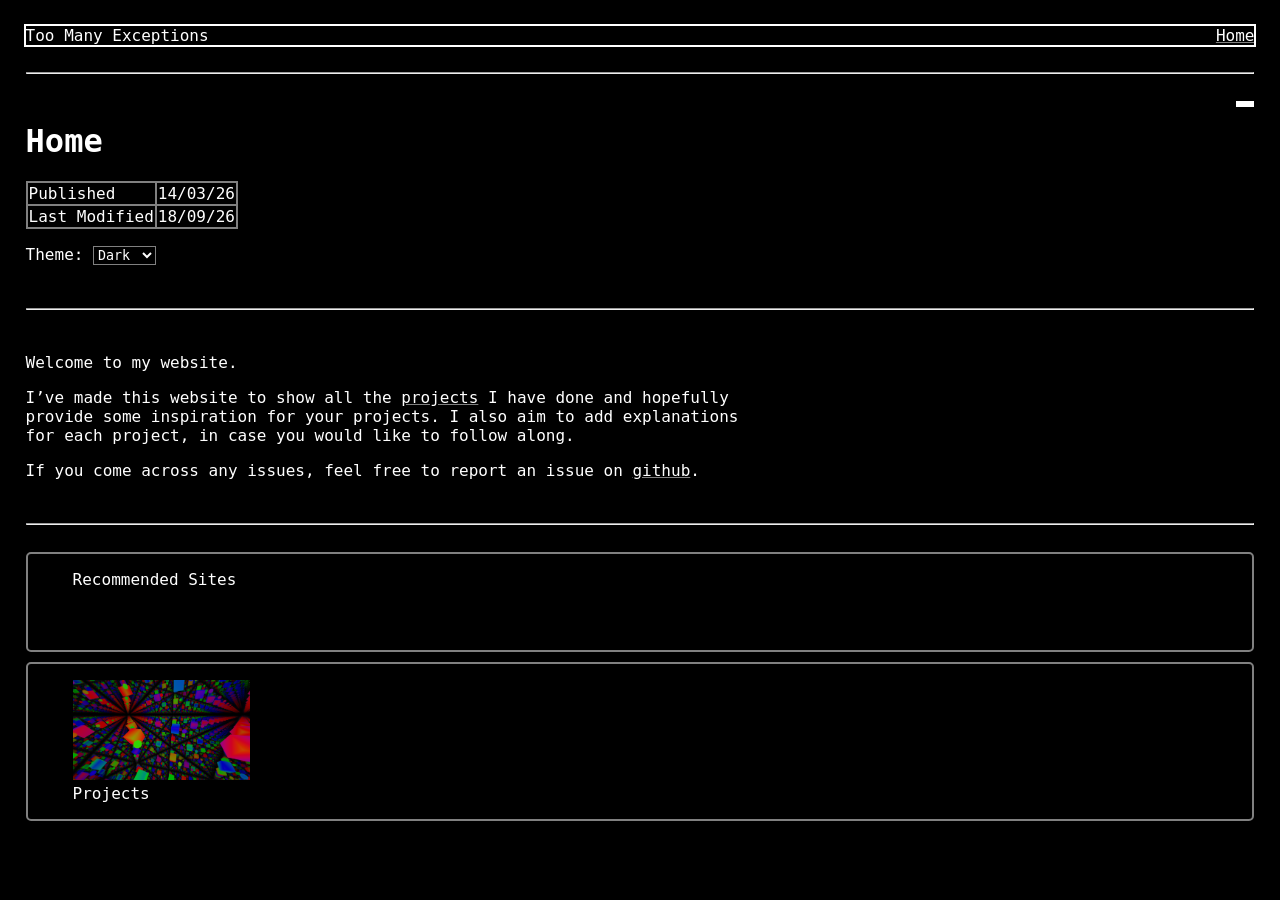
<file: index.html>
<!DOCTYPE html>
<html>
	<head>
	<meta name="generator" content="Hugo 0.123.7">
		<link rel="stylesheet" href="/internal/css/style.css"/>
		<link rel="stylesheet" href="/internal/css/dark.css" id="theme"/>

		

		<link rel="icon" type="image/x-icon" href="/internal/favicon/16x16.ico"/>

		<title>Home • Too Many Exceptions</title>
	</head>
	<body>
		<nav class="navigation">
			Too Many Exceptions
			<a href="/">Home</a>
		</nav>

		<br>
		<hr>
		<br>

		<nav id="TableOfContents"></nav>

		<h1>Home</h1>

		<table>
			
			
				<tr>
					<td>Published</td>
					<td>14/03/26</td>
				</tr>
			
			
				<tr>
					<td>Last Modified</td>
					<td>18/09/26</td>
				</tr>
			
		</table>

		

		<p>Theme: <select id="themeSelector">
			<option value="light">Light</option>
			<option value="dark">Dark</option>
		</select></p>
		<script src="/internal/js/themeSwitcher.js"></script>

		<br>
		<hr>
		<br>

		
	<article>
		<p>Welcome to my website.</p>
<p>I&rsquo;ve made this website to show all the <a href="/projects">projects</a> I have done and hopefully provide some inspiration for your projects. I also aim to add explanations for each project, in case you would like to follow along.</p>
<p>If you come across any issues, feel free to report an issue on <a href="https://github.com/TooManyExceptions/TooManyExceptions.github.io/issues">github</a>.</p>

	</article>

	<br>
	<hr>
	<br>

	<div class="grid-container">
		
			<a href="/recommended-sites/" class="levitate">
				<figure>
					
					<figcaption>Recommended Sites</figcaption>
				</figure>
			</a>
		
			<a href="/projects/" class="levitate">
				<figure>
					
						<img src="/projects/icon.png">
					
					<figcaption>Projects</figcaption>
				</figure>
			</a>
		
	</div>

	</body>
</html>
</file>
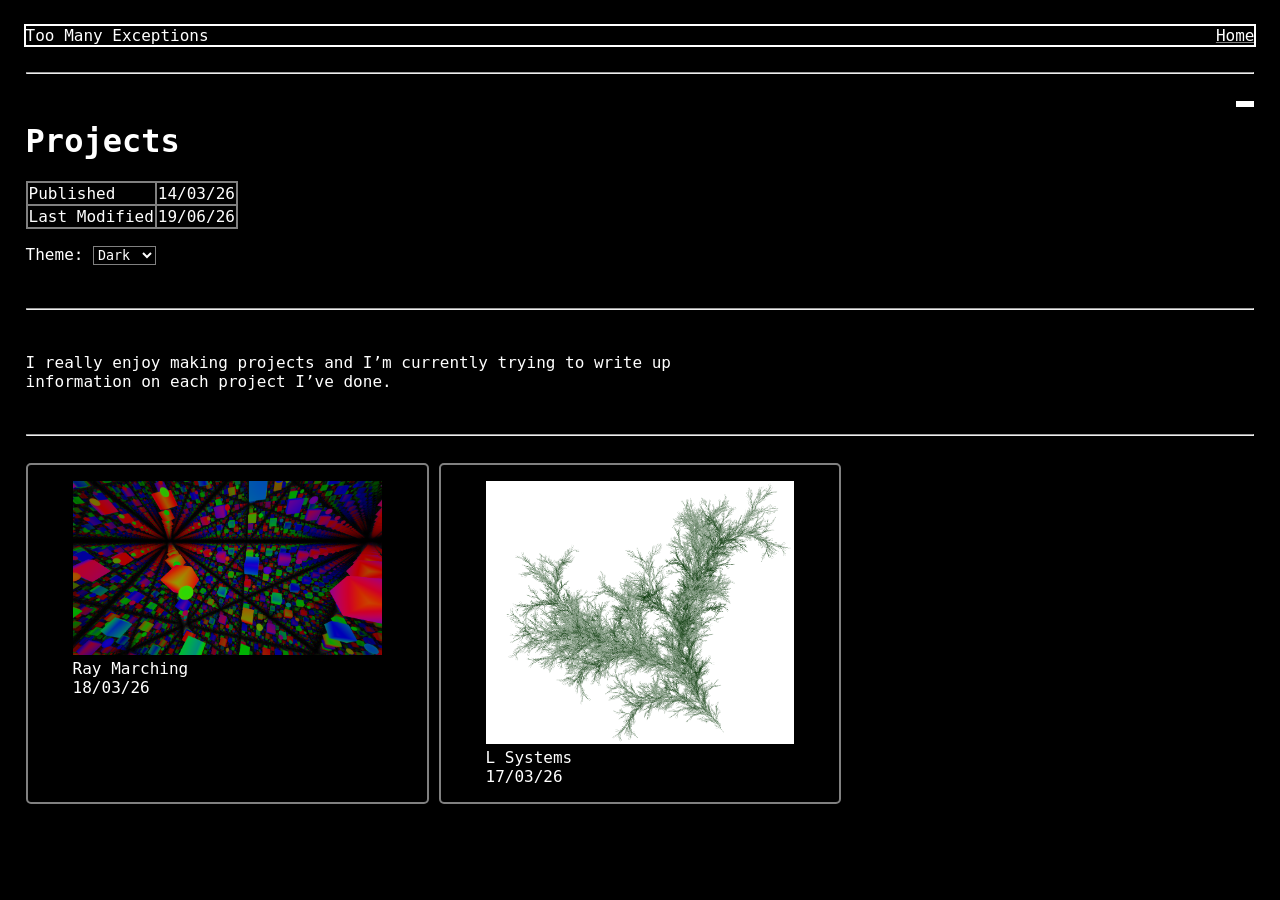
<file: projects/index.html>
<!DOCTYPE html>
<html>
	<head>
		<link rel="stylesheet" href="/internal/css/style.css"/>
		<link rel="stylesheet" href="/internal/css/dark.css" id="theme"/>

		

		<link rel="icon" type="image/x-icon" href="/internal/favicon/16x16.ico"/>

		<title>Projects • Too Many Exceptions</title>
	</head>
	<body>
		<nav class="navigation">
			Too Many Exceptions
			<a href="/">Home</a>
		</nav>

		<br>
		<hr>
		<br>

		<nav id="TableOfContents"></nav>

		<h1>Projects</h1>

		<table>
			
			
				<tr>
					<td>Published</td>
					<td>14/03/26</td>
				</tr>
			
			
				<tr>
					<td>Last Modified</td>
					<td>19/06/26</td>
				</tr>
			
		</table>

		

		<p>Theme: <select id="themeSelector">
			<option value="light">Light</option>
			<option value="dark">Dark</option>
		</select></p>
		<script src="/internal/js/themeSwitcher.js"></script>

		<br>
		<hr>
		<br>

		
	<article>
		<p>I really enjoy making projects and I&rsquo;m currently trying to write up information on each project I&rsquo;ve done.</p>

	</article>

	<br>
	<hr>
	<br>

	<div class="portfolio-grid-container">
		
			<a href="/projects/ray-marching/" class="levitate">
				<figure>
					
						<img src="/projects/ray-marching/icon.png">
					
					<figcaption>Ray Marching<br>18/03/26</figcaption>
				</figure>
			</a>
		
			<a href="/projects/l-systems/" class="levitate">
				<figure>
					
						<img src="/projects/l-systems/icon.png">
					
					<figcaption>L Systems<br>17/03/26</figcaption>
				</figure>
			</a>
		
	</div>

	</body>
</html>
</file>
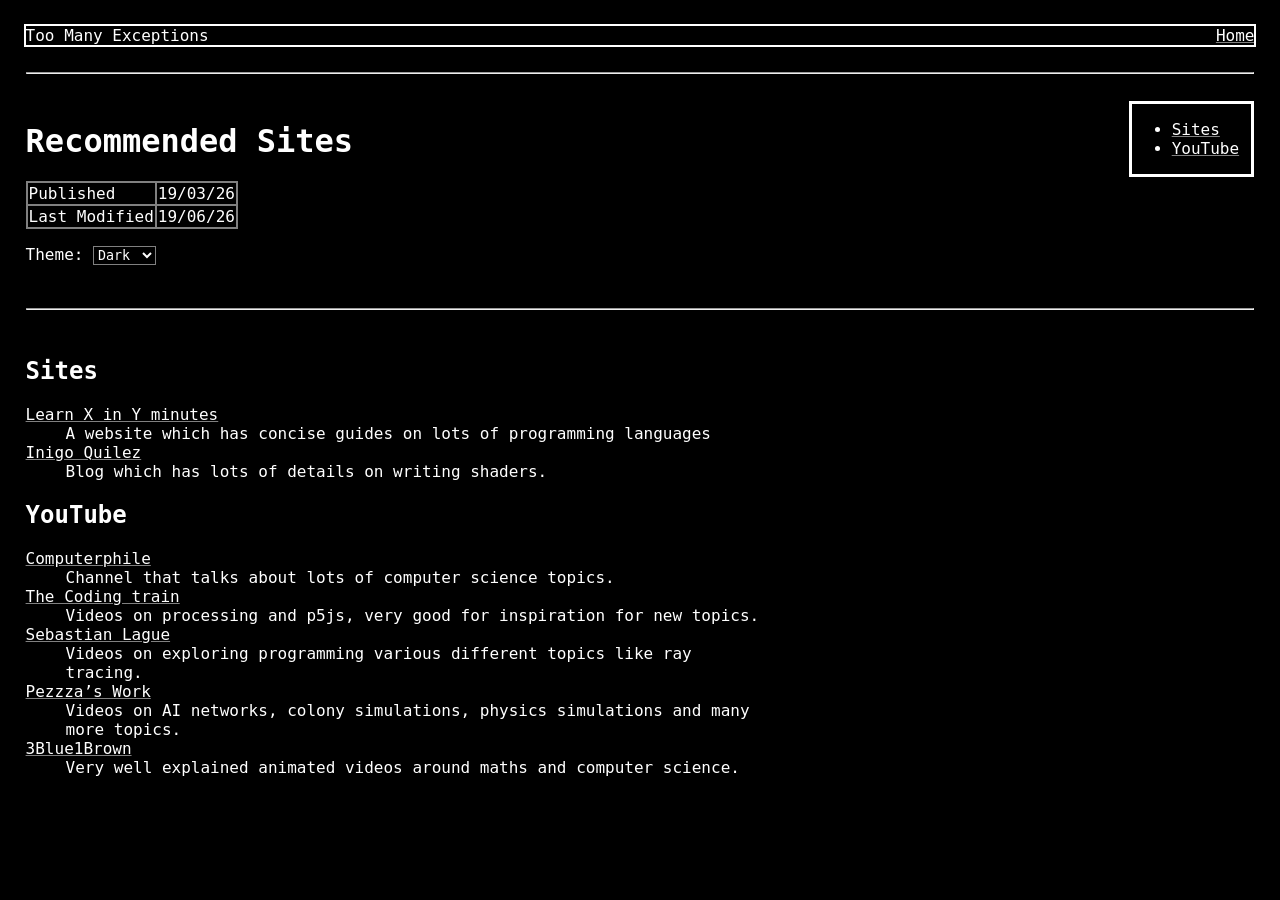
<file: recommended-sites/index.html>
<!DOCTYPE html>
<html>
	<head>
		<link rel="stylesheet" href="/internal/css/style.css"/>
		<link rel="stylesheet" href="/internal/css/dark.css" id="theme"/>

		

		<link rel="icon" type="image/x-icon" href="/internal/favicon/16x16.ico"/>

		<title>Recommended Sites • Too Many Exceptions</title>
	</head>
	<body>
		<nav class="navigation">
			Too Many Exceptions
			<a href="/">Home</a>
		</nav>

		<br>
		<hr>
		<br>

		<nav id="TableOfContents">
  <ul>
    <li><a href="#sites">Sites</a></li>
    <li><a href="#youtube">YouTube</a></li>
  </ul>
</nav>

		<h1>Recommended Sites</h1>

		<table>
			
			
				<tr>
					<td>Published</td>
					<td>19/03/26</td>
				</tr>
			
			
				<tr>
					<td>Last Modified</td>
					<td>19/06/26</td>
				</tr>
			
		</table>

		

		<p>Theme: <select id="themeSelector">
			<option value="light">Light</option>
			<option value="dark">Dark</option>
		</select></p>
		<script src="/internal/js/themeSwitcher.js"></script>

		<br>
		<hr>
		<br>

		
	<article>
		<h2 id="sites">Sites</h2>
<dl>
<dt><a href="https://learnxinyminutes.com/">Learn X in Y minutes</a></dt>
<dd>A website which has concise guides on lots of programming languages</dd>
<dt><a href="https://iquilezles.org/">Inigo Quilez</a></dt>
<dd>Blog which has lots of details on writing shaders.</dd>
</dl>
<h2 id="youtube">YouTube</h2>
<dl>
<dt><a href="https://www.youtube.com/@Computerphile">Computerphile</a></dt>
<dd>Channel that talks about lots of computer science topics.</dd>
<dt><a href="https://www.youtube.com/@TheCodingTrain">The Coding train</a></dt>
<dd>Videos on processing and p5js, very good for inspiration for new topics.</dd>
<dt><a href="https://www.youtube.com/c/SebastianLague">Sebastian Lague</a></dt>
<dd>Videos on exploring programming various different topics like ray tracing.</dd>
<dt><a href="https://www.youtube.com/@PezzzasWork">Pezzza&rsquo;s Work</a></dt>
<dd>Videos on AI networks, colony simulations, physics simulations and many more topics.</dd>
<dt><a href="https://www.youtube.com/@3blue1brown">3Blue1Brown</a></dt>
<dd>Very well explained animated videos around maths and computer science.</dd>
</dl>

	</article>

	</body>
</html>
</file>
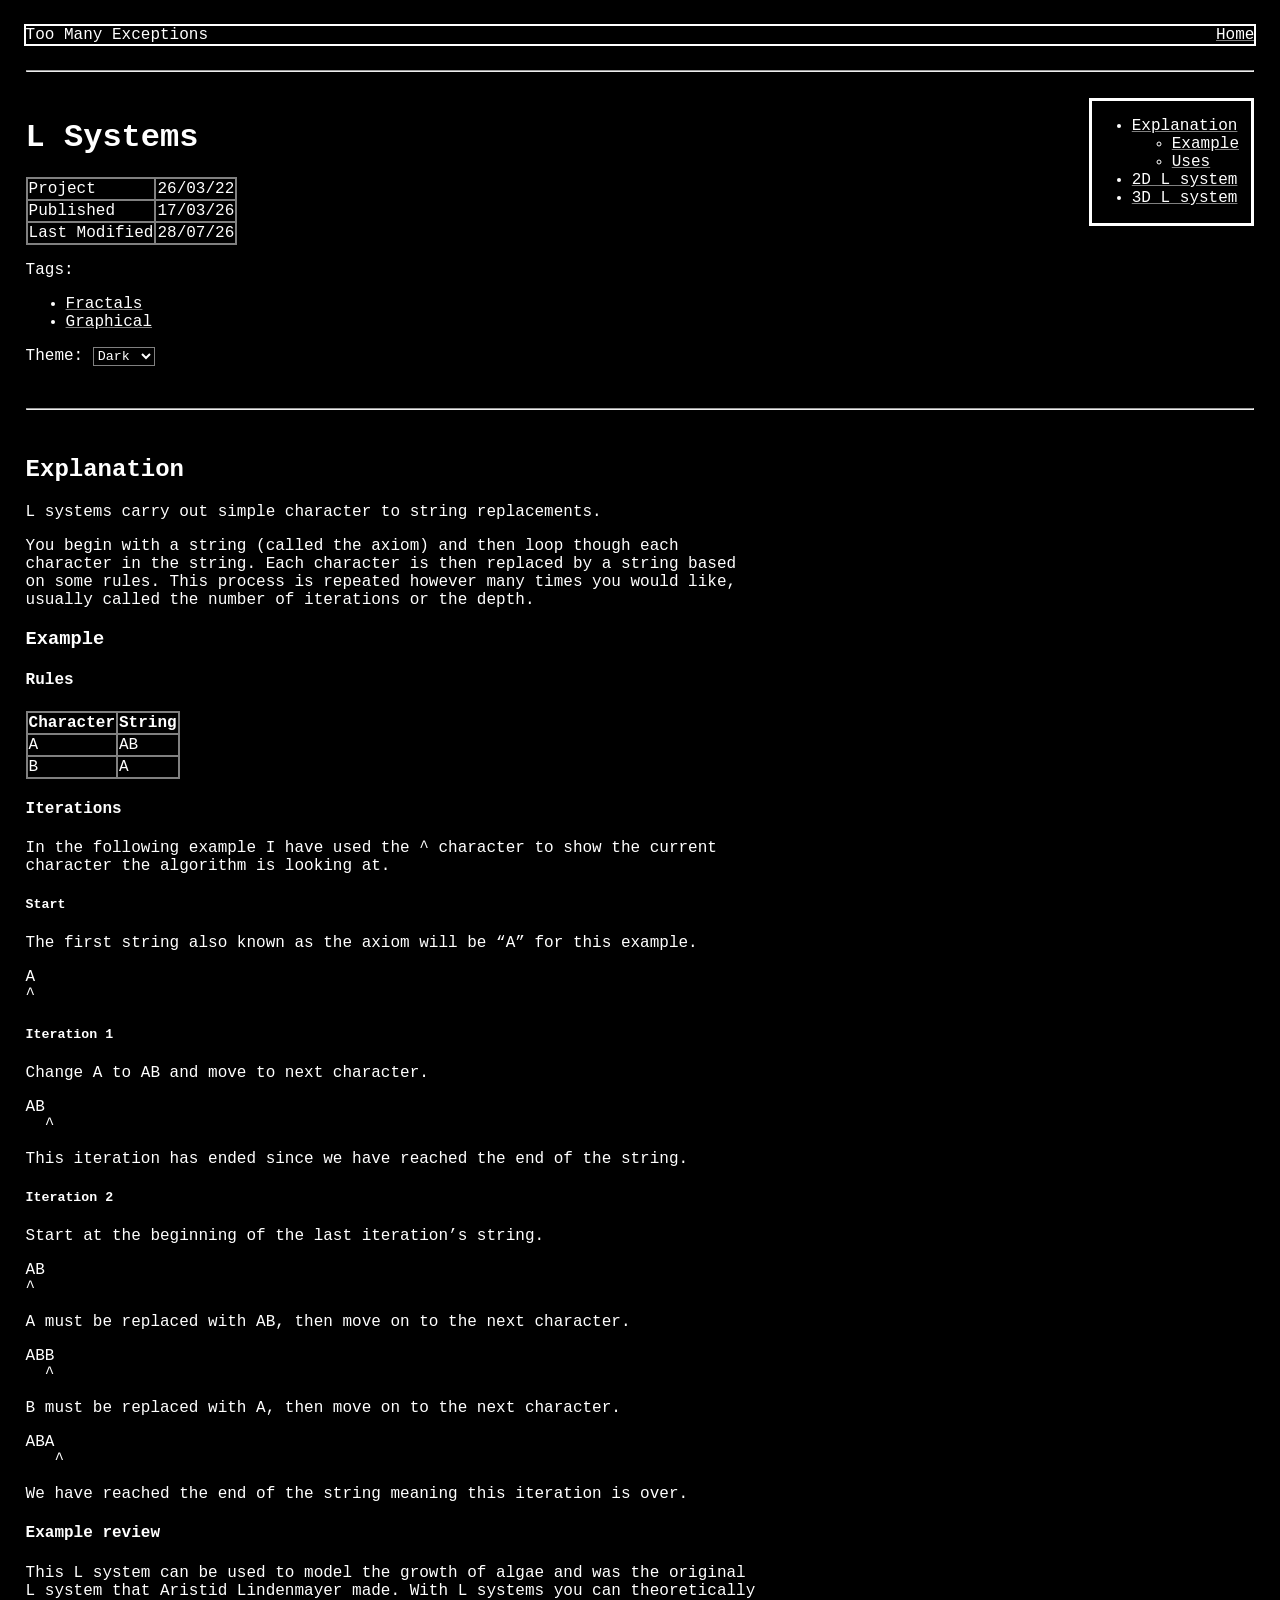
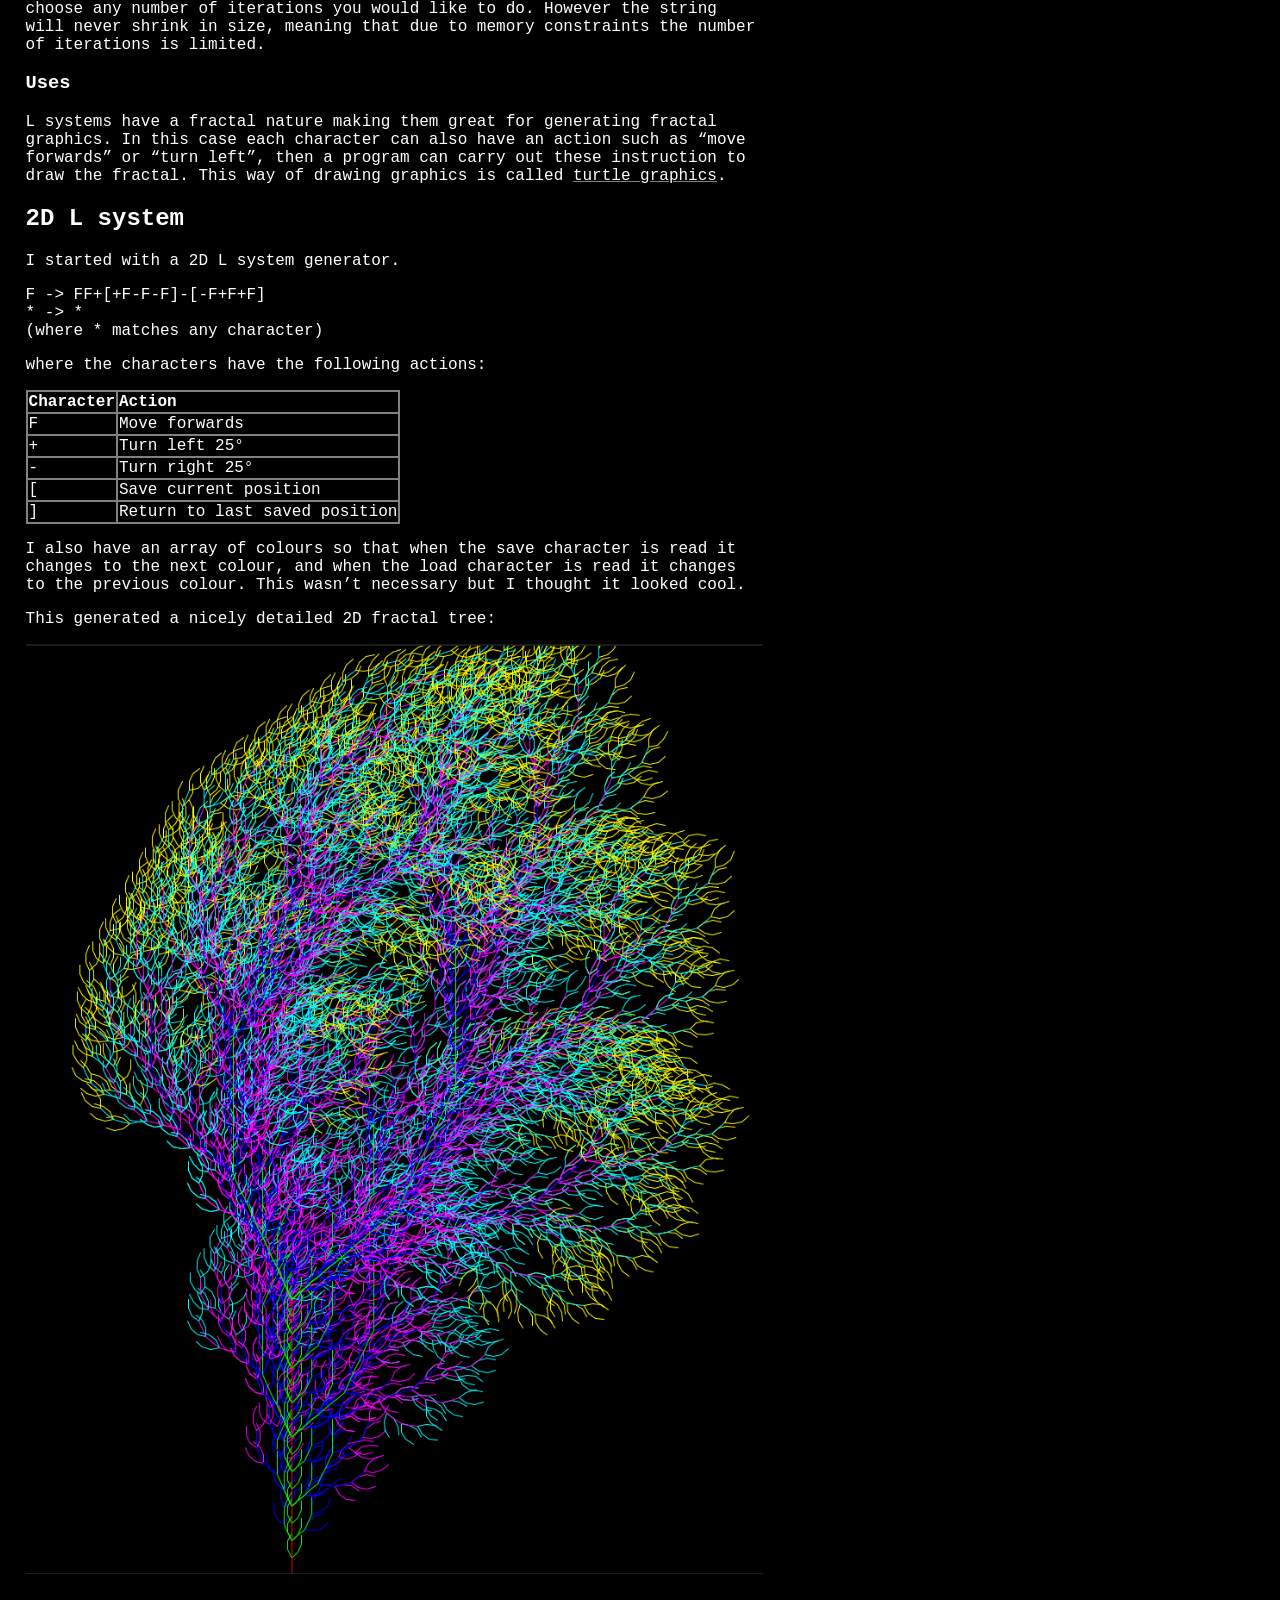
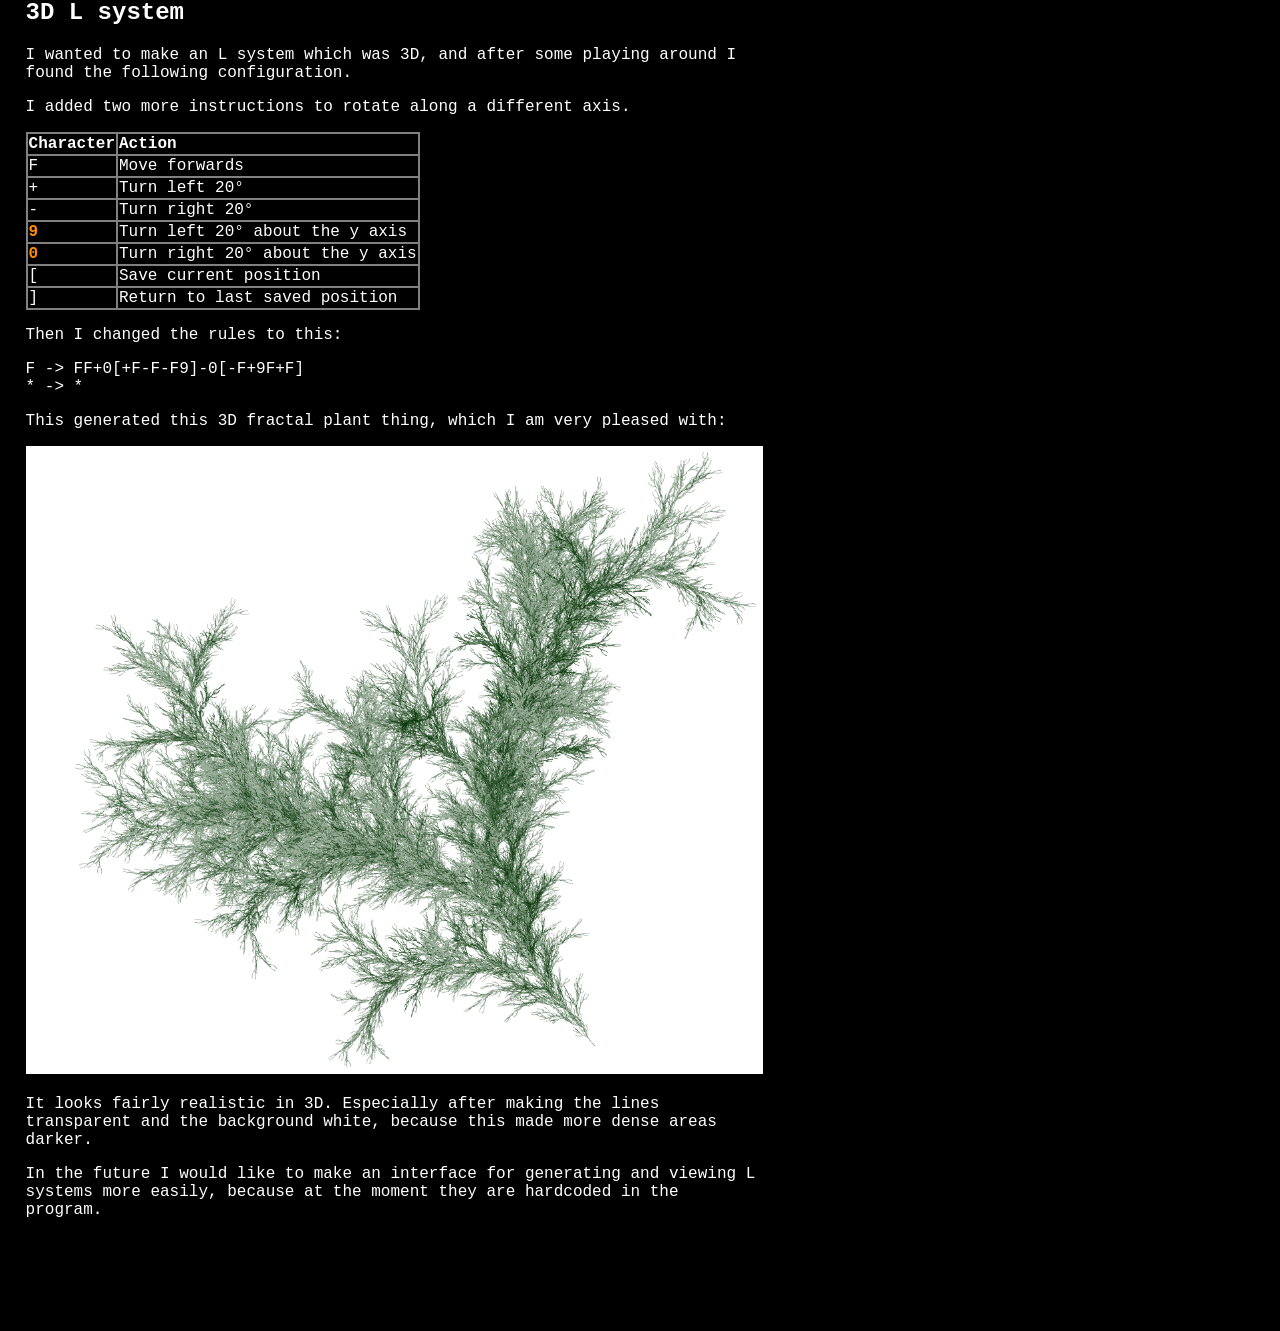
<file: projects/l-systems/index.html>
<!DOCTYPE html>
<html>
	<head>
		<link rel="stylesheet" href="/internal/css/style.css"/>
		<link rel="stylesheet" href="/internal/css/dark.css" id="theme"/>

		

		<link rel="icon" type="image/x-icon" href="/internal/favicon/16x16.ico"/>

		<title>L Systems • Too Many Exceptions</title>
	</head>
	<body>
		<nav class="navigation">
			Too Many Exceptions
			<a href="/">Home</a>
		</nav>

		<br>
		<hr>
		<br>

		<nav id="TableOfContents">
  <ul>
    <li><a href="#explanation">Explanation</a>
      <ul>
        <li><a href="#example">Example</a></li>
        <li><a href="#uses">Uses</a></li>
      </ul>
    </li>
    <li><a href="#2d-l-system">2D L system</a></li>
    <li><a href="#3d-l-system">3D L system</a></li>
  </ul>
</nav>

		<h1>L Systems</h1>

		<table>
			
				<tr>
					<td>Project</td>
					<td>26/03/22</td>
				</tr>
			
			
				<tr>
					<td>Published</td>
					<td>17/03/26</td>
				</tr>
			
			
				<tr>
					<td>Last Modified</td>
					<td>28/07/26</td>
				</tr>
			
		</table>

		
			<p>Tags:</p>
			<ul>
			
				<li><a href="/tags/fractals/">Fractals</a></li>
			
				<li><a href="/tags/graphical/">Graphical</a></li>
			
			</ul>
		

		<p>Theme: <select id="themeSelector">
			<option value="light">Light</option>
			<option value="dark">Dark</option>
		</select></p>
		<script src="/internal/js/themeSwitcher.js"></script>

		<br>
		<hr>
		<br>

		
	<article>
		<h2 id="explanation">Explanation</h2>
<p>L systems carry out simple character to string replacements.</p>
<p>You begin with a string (called the axiom) and then loop though each character in the string. Each character is then replaced by a string based on some rules. This process is repeated however many times you would like, usually called the number of iterations or the depth.</p>
<h3 id="example">Example</h3>
<h4 id="rules">Rules</h4>
<table>
<thead>
<tr>
<th>Character</th>
<th>String</th>
</tr>
</thead>
<tbody>
<tr>
<td>A</td>
<td>AB</td>
</tr>
<tr>
<td>B</td>
<td>A</td>
</tr>
</tbody>
</table>
<h4 id="iterations">Iterations</h4>
<p>In the following example I have used the ^ character to show the current character the algorithm is looking at.</p>
<h5 id="start">Start</h5>
<p>The first string also known as the axiom will be &ldquo;A&rdquo; for this example.</p>
<pre tabindex="0"><code>A
^
</code></pre><h5 id="iteration-1">Iteration 1</h5>
<p>Change A to AB and move to next character.</p>
<pre tabindex="0"><code>AB
  ^
</code></pre><p>This iteration has ended since we have reached the end of the string.</p>
<h5 id="iteration-2">Iteration 2</h5>
<p>Start at the beginning of the last iteration&rsquo;s string.</p>
<pre tabindex="0"><code>AB
^
</code></pre><p>A must be replaced with AB, then move on to the next character.</p>
<pre tabindex="0"><code>ABB
  ^
</code></pre><p>B must be replaced with A, then move on to the next character.</p>
<pre tabindex="0"><code>ABA
   ^
</code></pre><p>We have reached the end of the string meaning this iteration is over.</p>
<h4 id="example-review">Example review</h4>
<p>This L system can be used to model the growth of algae and was the original L system that Aristid Lindenmayer made. With L systems you can theoretically choose any number of iterations you would like to do. However the string will never shrink in size, meaning that due to memory constraints the number of iterations is limited.</p>
<h3 id="uses">Uses</h3>
<p>L systems have a fractal nature making them great for generating fractal graphics. In this case each character can also have an action such as &ldquo;move forwards&rdquo; or &ldquo;turn left&rdquo;, then a program can carry out these instruction to draw the fractal. This way of drawing graphics is called <a href="https://en.wikipedia.org/wiki/Turtle_graphics">turtle graphics</a>.</p>
<h2 id="2d-l-system">2D L system</h2>
<p>I started with a 2D L system generator.</p>
<p>F -&gt; FF+[+F-F-F]-[-F+F+F] <br>
* -&gt; * <br>
(where * matches any character)</p>
<p>where the characters have the following actions:</p>
<table>
<thead>
<tr>
<th>Character</th>
<th>Action</th>
</tr>
</thead>
<tbody>
<tr>
<td>F</td>
<td>Move forwards</td>
</tr>
<tr>
<td>+</td>
<td>Turn left 25°</td>
</tr>
<tr>
<td>-</td>
<td>Turn right 25°</td>
</tr>
<tr>
<td>[</td>
<td>Save current position</td>
</tr>
<tr>
<td>]</td>
<td>Return to last saved position</td>
</tr>
</tbody>
</table>
<p>I also have an array of colours so that when the save character is read it changes to the next colour, and when the load character is read it changes to the previous colour. This wasn&rsquo;t necessary but I thought it looked cool.</p>
<p>This generated a nicely detailed 2D fractal tree:</p>
<p><img src="2d-l-system.png" alt="2D L system"></p>
<h2 id="3d-l-system">3D L system</h2>
<p>I wanted to make an L system which was 3D, and after some playing around I found the following configuration.</p>
<p>I added two more instructions to rotate along a different axis.</p>
<table>
<thead>
<tr>
<th>Character</th>
<th>Action</th>
</tr>
</thead>
<tbody>
<tr>
<td>F</td>
<td>Move forwards</td>
</tr>
<tr>
<td>+</td>
<td>Turn left 20°</td>
</tr>
<tr>
<td>-</td>
<td>Turn right 20°</td>
</tr>
<tr>
<td><strong>9</strong></td>
<td>Turn left 20° about the y axis</td>
</tr>
<tr>
<td><strong>0</strong></td>
<td>Turn right 20° about the y axis</td>
</tr>
<tr>
<td>[</td>
<td>Save current position</td>
</tr>
<tr>
<td>]</td>
<td>Return to last saved position</td>
</tr>
</tbody>
</table>
<p>Then I changed the rules to this:</p>
<p>F -&gt; FF+0[+F-F-F9]-0[-F+9F+F] <br>
* -&gt; *</p>
<p>This generated this 3D fractal plant thing, which I am very pleased with:</p>
<p><img src="icon.png" alt="3D L system"></p>
<p>It looks fairly realistic in 3D. Especially after making the lines transparent and the background white, because this made more dense areas darker.</p>
<p>In the future I would like to make an interface for generating and viewing L systems more easily, because at the moment they are hardcoded in the program.</p>

	</article>

	</body>
</html>
</file>
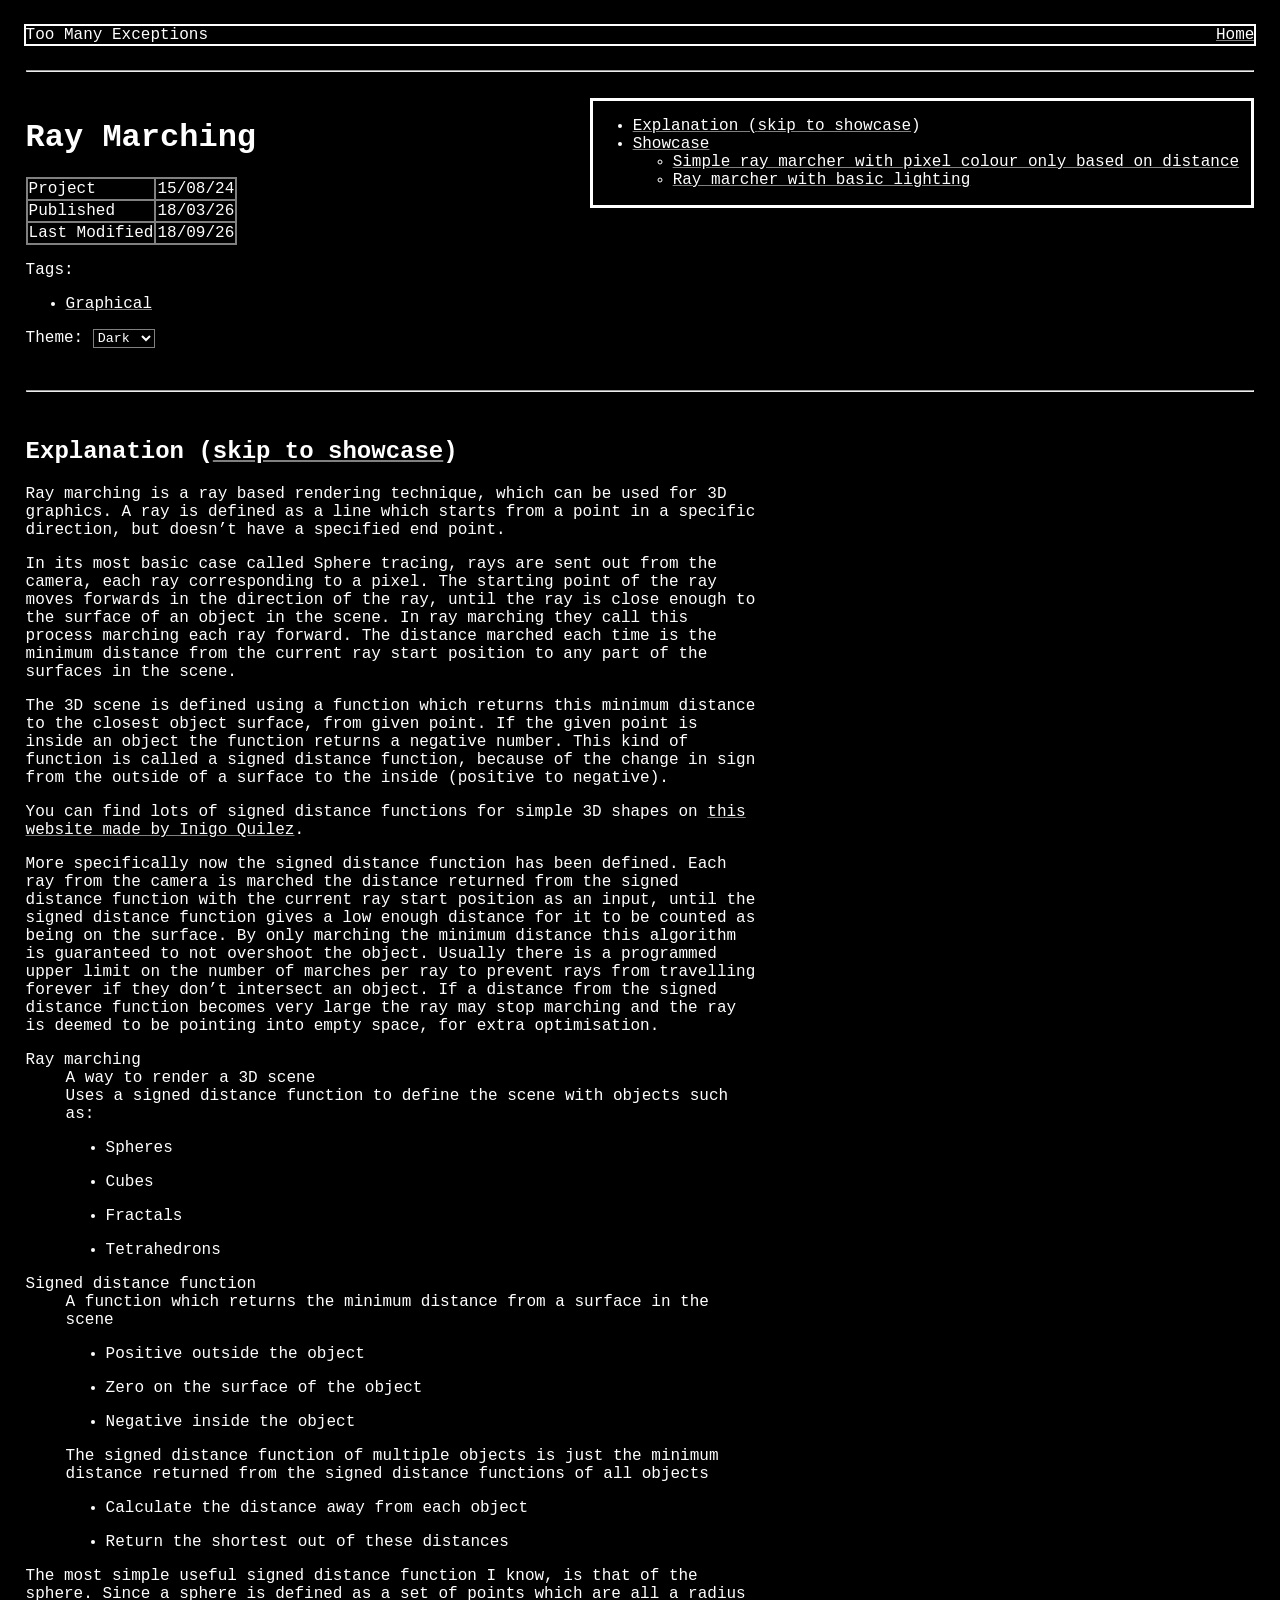
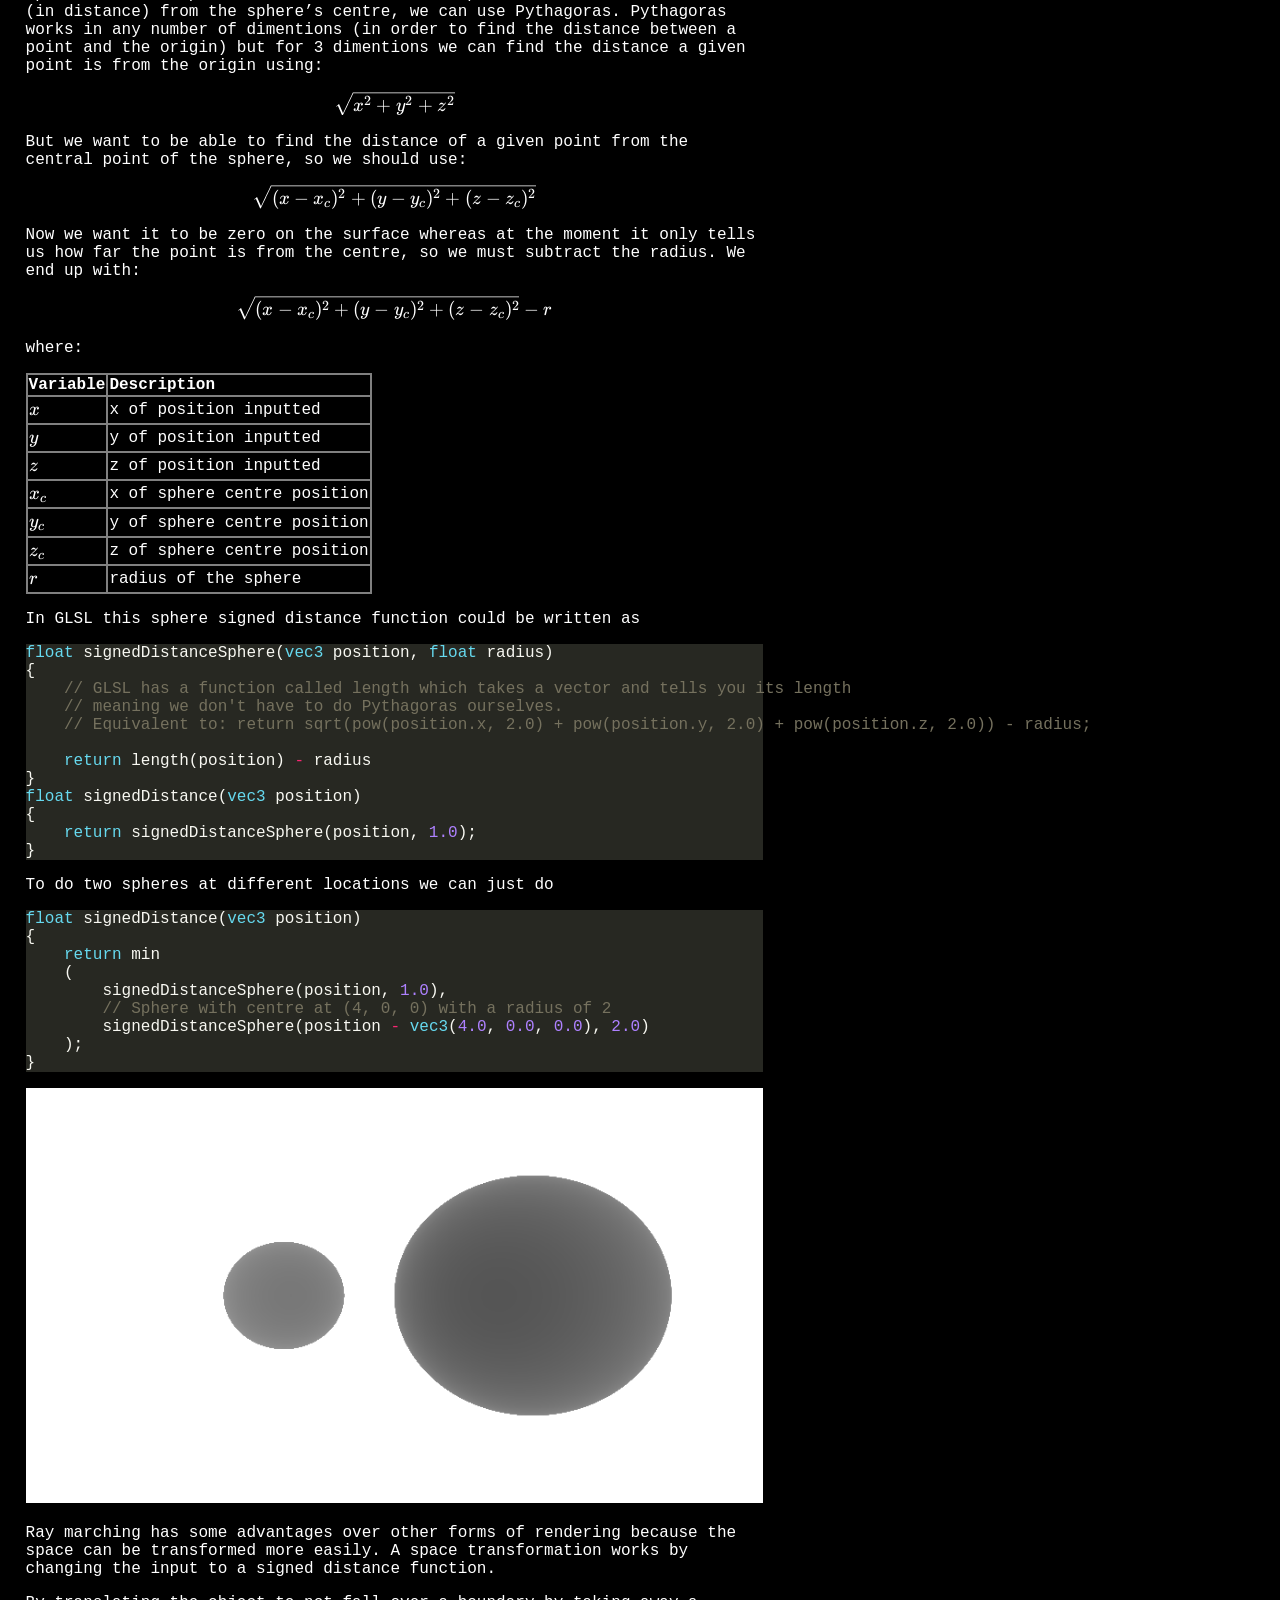
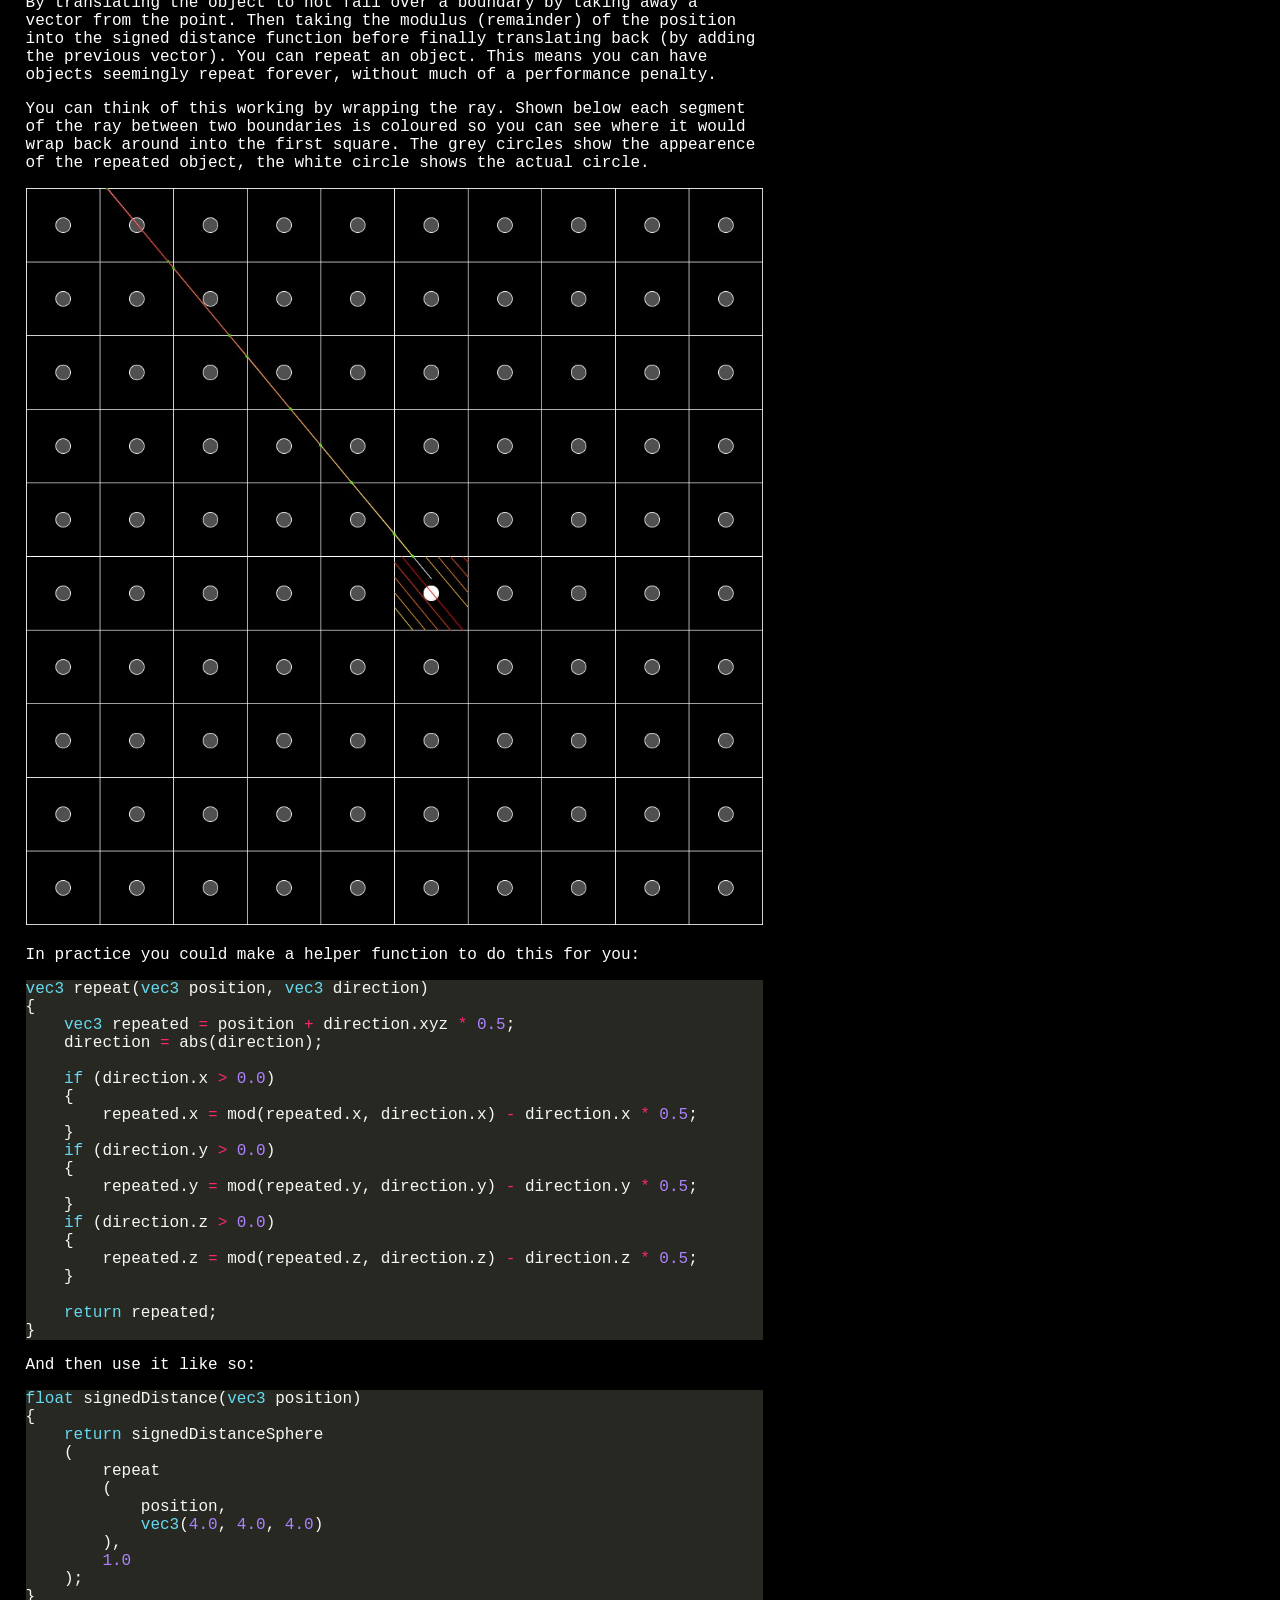
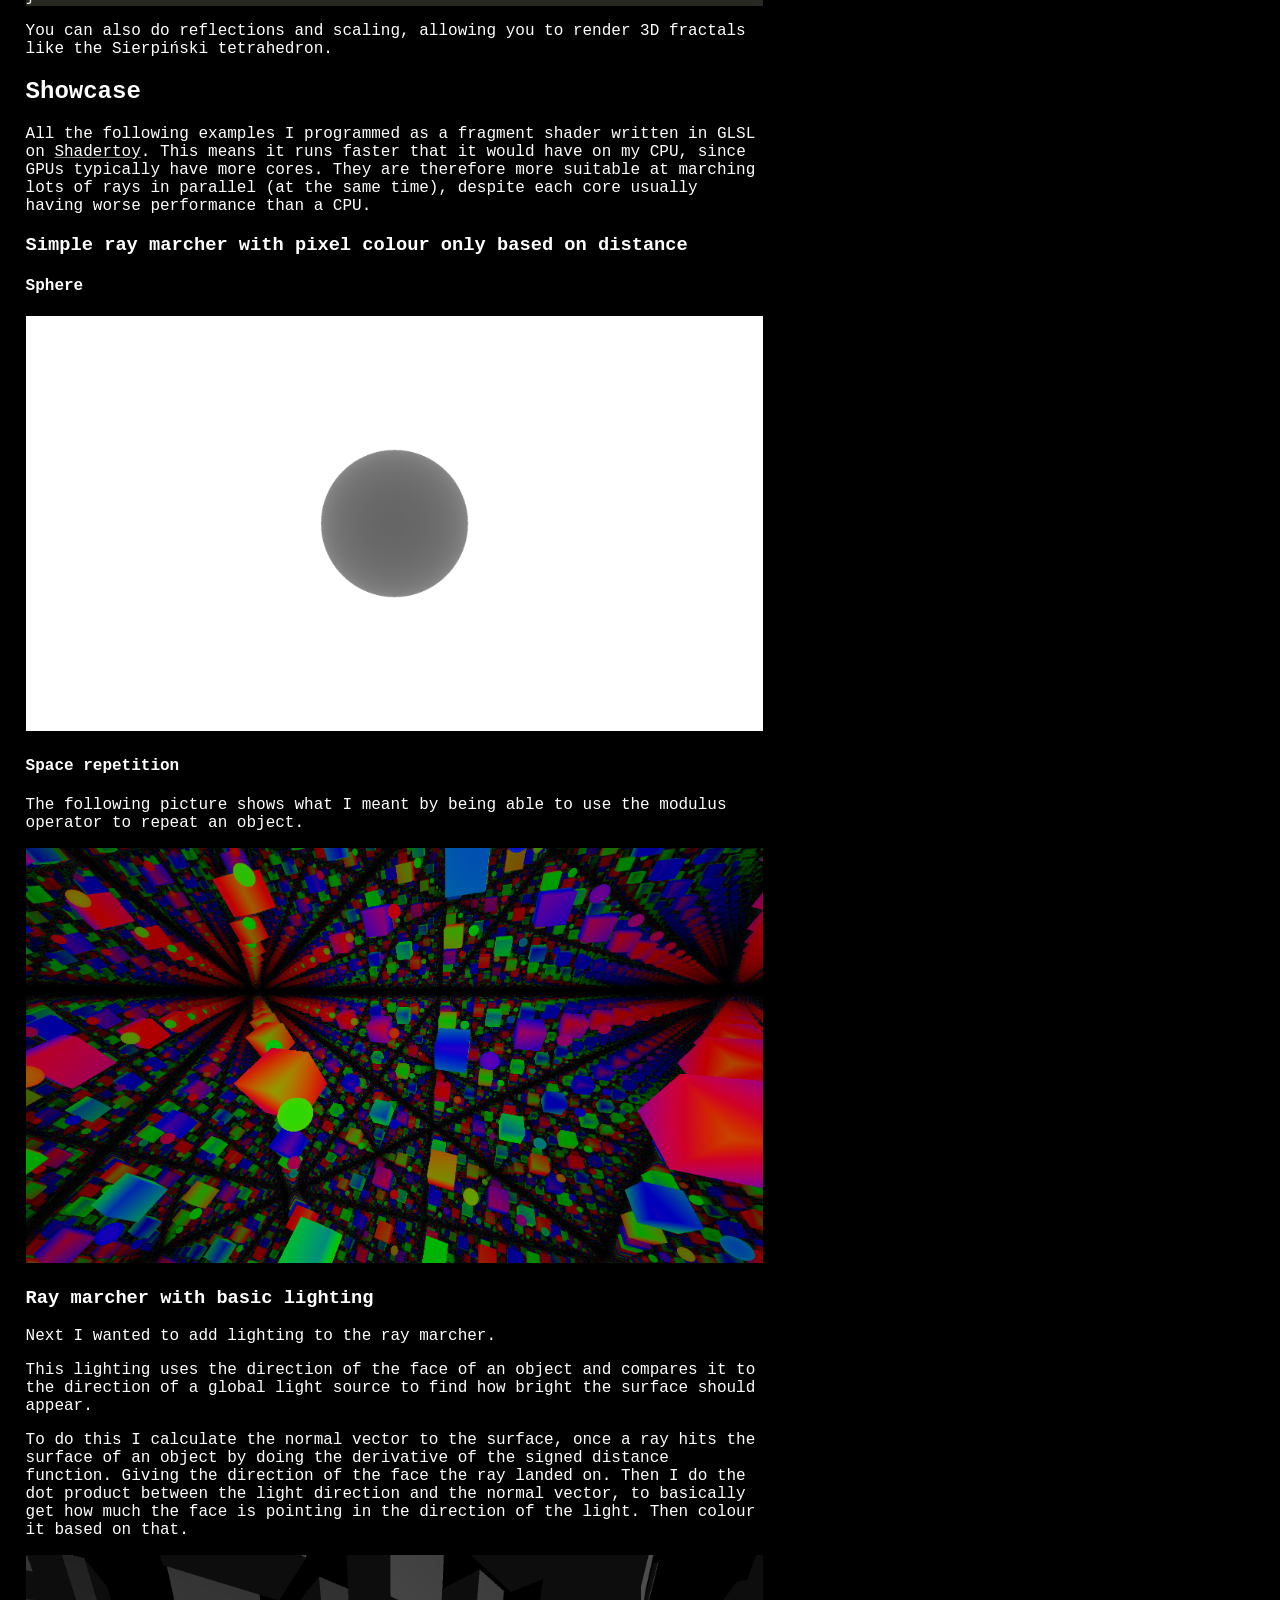
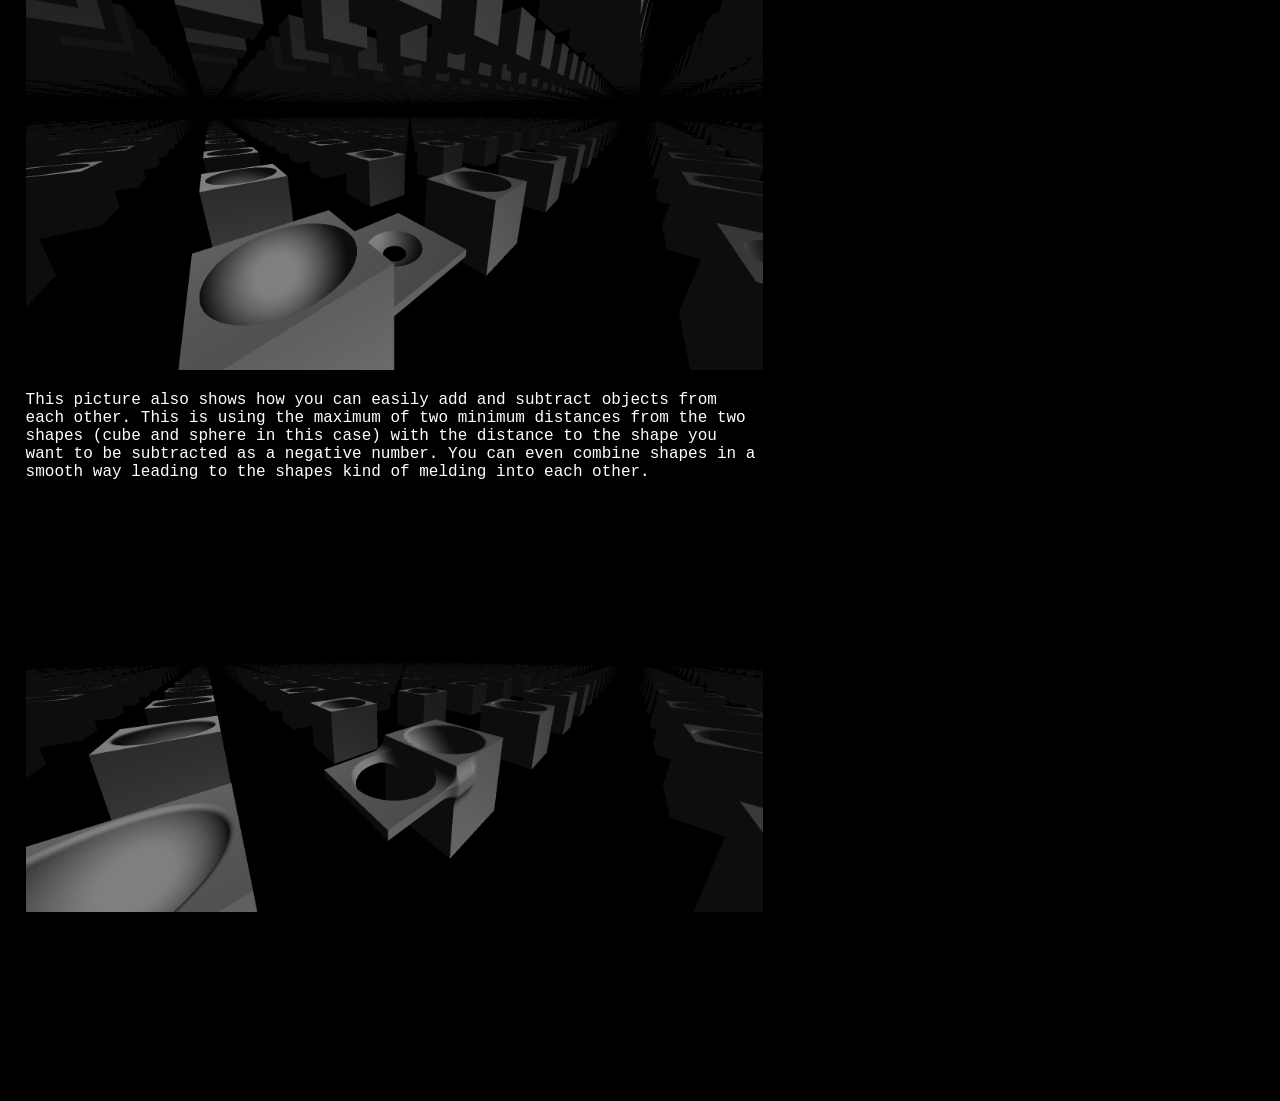
<file: projects/ray-marching/index.html>
<!DOCTYPE html>
<html>
	<head>
		<link rel="stylesheet" href="/internal/css/style.css"/>
		<link rel="stylesheet" href="/internal/css/dark.css" id="theme"/>

		
			<link rel="stylesheet" href="/katex/css/katex.min.css" integrity="sha384-u1zONI5gPXUx0UKI62c75/zww972y0v2rSK5ZYlVdS6xEuWDeZWUI66v6t1gvlXJ" crossorigin="anonymous">

                
                <script defer src="/katex/js/katex.min.js" integrity="sha384-ykMNcWQhhTUb0YV9SPpPUFURHZ+tWmubkakGBP+OgNK/UXdO2gtzglWx0Rj9hnO3" crossorigin="anonymous"></script>

                
                <script defer src="/katex/js/auto-render.min.js" integrity="sha384-bjyGPfbij8/NDKJhSGZNP/khQVgtHUE5exjm4Ydllo42FwIgYsdLO2lXGmRBf5Mz" crossorigin="anonymous" onload="renderMathInElement(document.body);"></script>
		

		<link rel="icon" type="image/x-icon" href="/internal/favicon/16x16.ico"/>

		<title>Ray Marching • Too Many Exceptions</title>
	</head>
	<body>
		<nav class="navigation">
			Too Many Exceptions
			<a href="/">Home</a>
		</nav>

		<br>
		<hr>
		<br>

		<nav id="TableOfContents">
  <ul>
    <li><a href="#explanation-skip-to-showcaseshowcase">Explanation (<a href="#showcase">skip to showcase</a>)</a></li>
    <li><a href="#showcase">Showcase</a>
      <ul>
        <li><a href="#simple-ray-marcher-with-pixel-colour-only-based-on-distance">Simple ray marcher with pixel colour only based on distance</a></li>
        <li><a href="#ray-marcher-with-basic-lighting">Ray marcher with basic lighting</a></li>
      </ul>
    </li>
  </ul>
</nav>

		<h1>Ray Marching</h1>

		<table>
			
				<tr>
					<td>Project</td>
					<td>15/08/24</td>
				</tr>
			
			
				<tr>
					<td>Published</td>
					<td>18/03/26</td>
				</tr>
			
			
				<tr>
					<td>Last Modified</td>
					<td>18/09/26</td>
				</tr>
			
		</table>

		
			<p>Tags:</p>
			<ul>
			
				<li><a href="/tags/graphical/">Graphical</a></li>
			
			</ul>
		

		<p>Theme: <select id="themeSelector">
			<option value="light">Light</option>
			<option value="dark">Dark</option>
		</select></p>
		<script src="/internal/js/themeSwitcher.js"></script>

		<br>
		<hr>
		<br>

		
	<article>
		<h2 id="explanation-skip-to-showcaseshowcase">Explanation (<a href="#showcase">skip to showcase</a>)</h2>
<p>Ray marching is a ray based rendering technique, which can be used for 3D graphics. A ray is defined as a line which starts from a point in a specific direction, but doesn&rsquo;t have a specified end point.</p>
<p>In its most basic case called Sphere tracing, rays are sent out from the camera, each ray corresponding to a pixel. The starting point of the ray moves forwards in the direction of the ray, until the ray is close enough to the surface of an object in the scene. In ray marching they call this process marching each ray forward. The distance marched each time is the minimum distance from the current ray start position to any part of the surfaces in the scene.</p>
<p>The 3D scene is defined using a function which returns this minimum distance to the closest object surface, from given point. If the given point is inside an object the function returns a negative number. This kind of function is called a signed distance function, because of the change in sign from the outside of a surface to the inside (positive to negative).</p>
<p>You can find lots of signed distance functions for simple 3D shapes on <a href="https://iquilezles.org/articles/distfunctions">this website made by Inigo Quilez</a>.</p>
<p>More specifically now the signed distance function has been defined. Each ray from the camera is marched the distance returned from the signed distance function with the current ray start position as an input, until the signed distance function gives a low enough distance for it to be counted as being on the surface. By only marching the minimum distance this algorithm is guaranteed to not overshoot the object. Usually there is a programmed upper limit on the number of marches per ray to prevent rays from travelling forever if they don&rsquo;t intersect an object. If a distance from the signed distance function becomes very large the ray may stop marching and the ray is deemed to be pointing into empty space, for extra optimisation.</p>
<dl>
<dt>Ray marching</dt>
<dd>A way to render a 3D scene</dd>
<dd>Uses a signed distance function to define the scene with objects such as:</dd>
<dd><ul>
<li>Spheres</li>
</ul>
</dd>
<dd><ul>
<li>Cubes</li>
</ul>
</dd>
<dd><ul>
<li>Fractals</li>
</ul>
</dd>
<dd><ul>
<li>Tetrahedrons</li>
</ul>
</dd>
<dt>Signed distance function</dt>
<dd>A function which returns the minimum distance from a surface in the scene</dd>
<dd><ul>
<li>Positive outside the object</li>
</ul>
</dd>
<dd><ul>
<li>Zero on the surface of the object</li>
</ul>
</dd>
<dd><ul>
<li>Negative inside the object</li>
</ul>
</dd>
<dd>The signed distance function of multiple objects is just the minimum distance returned from the signed distance functions of all objects</dd>
<dd><ul>
<li>Calculate the distance away from each object</li>
</ul>
</dd>
<dd><ul>
<li>Return the shortest out of these distances</li>
</ul>
</dd>
</dl>
<p>The most simple useful signed distance function I know, is that of the sphere. Since a sphere is defined as a set of points which are all a radius (in distance) from the sphere&rsquo;s centre, we can use Pythagoras. Pythagoras works in any number of dimentions (in order to find the distance between a point and the origin) but for 3 dimentions we can find the distance a given point is from the origin using:
\[\sqrt{x^2 + y^2 + z^2}\]
But we want to be able to find the distance of a given point from the central point of the sphere, so we should use:
\[\sqrt{(x - x_c)^2 + (y - y_c)^2 + (z - z_c)^2}\]
Now we want it to be zero on the surface whereas at the moment it only tells us how far the point is from the centre, so we must subtract the radius. We end up with:
\[\sqrt{(x - x_c)^2 + (y - y_c)^2 + (z - z_c)^2} - r\]
where:</p>
<table>
<thead>
<tr>
<th>Variable</th>
<th>Description</th>
</tr>
</thead>
<tbody>
<tr>
<td>\(x\)</td>
<td>x of position inputted</td>
</tr>
<tr>
<td>\(y\)</td>
<td>y of position inputted</td>
</tr>
<tr>
<td>\(z\)</td>
<td>z of position inputted</td>
</tr>
<tr>
<td>\(x_c\)</td>
<td>x of sphere centre position</td>
</tr>
<tr>
<td>\(y_c\)</td>
<td>y of sphere centre position</td>
</tr>
<tr>
<td>\(z_c\)</td>
<td>z of sphere centre position</td>
</tr>
<tr>
<td>\(r\)</td>
<td>radius of the sphere</td>
</tr>
</tbody>
</table>
<p>In GLSL this sphere signed distance function could be written as</p>
<div class="highlight"><pre tabindex="0" style="color:#f8f8f2;background-color:#272822;-moz-tab-size:4;-o-tab-size:4;tab-size:4;"><code class="language-glsl" data-lang="glsl"><span style="display:flex;"><span><span style="color:#66d9ef">float</span> signedDistanceSphere(<span style="color:#66d9ef">vec3</span> position, <span style="color:#66d9ef">float</span> radius)
</span></span><span style="display:flex;"><span>{
</span></span><span style="display:flex;"><span>	<span style="color:#75715e">// GLSL has a function called length which takes a vector and tells you its length</span>
</span></span><span style="display:flex;"><span>	<span style="color:#75715e">// meaning we don&#39;t have to do Pythagoras ourselves.</span>
</span></span><span style="display:flex;"><span>	<span style="color:#75715e">// Equivalent to: return sqrt(pow(position.x, 2.0) + pow(position.y, 2.0) + pow(position.z, 2.0)) - radius;</span>
</span></span><span style="display:flex;"><span>	
</span></span><span style="display:flex;"><span>	<span style="color:#66d9ef">return</span> length(position) <span style="color:#f92672">-</span> radius
</span></span><span style="display:flex;"><span>}
</span></span><span style="display:flex;"><span><span style="color:#66d9ef">float</span> signedDistance(<span style="color:#66d9ef">vec3</span> position)
</span></span><span style="display:flex;"><span>{
</span></span><span style="display:flex;"><span>	<span style="color:#66d9ef">return</span> signedDistanceSphere(position, <span style="color:#ae81ff">1.0</span>);
</span></span><span style="display:flex;"><span>}
</span></span></code></pre></div><p>To do two spheres at different locations we can just do</p>
<div class="highlight"><pre tabindex="0" style="color:#f8f8f2;background-color:#272822;-moz-tab-size:4;-o-tab-size:4;tab-size:4;"><code class="language-glsl" data-lang="glsl"><span style="display:flex;"><span><span style="color:#66d9ef">float</span> signedDistance(<span style="color:#66d9ef">vec3</span> position)
</span></span><span style="display:flex;"><span>{
</span></span><span style="display:flex;"><span>	<span style="color:#66d9ef">return</span> min
</span></span><span style="display:flex;"><span>	(
</span></span><span style="display:flex;"><span>		signedDistanceSphere(position, <span style="color:#ae81ff">1.0</span>),
</span></span><span style="display:flex;"><span>		<span style="color:#75715e">// Sphere with centre at (4, 0, 0) with a radius of 2</span>
</span></span><span style="display:flex;"><span>		signedDistanceSphere(position <span style="color:#f92672">-</span> <span style="color:#66d9ef">vec3</span>(<span style="color:#ae81ff">4.0</span>, <span style="color:#ae81ff">0.0</span>, <span style="color:#ae81ff">0.0</span>), <span style="color:#ae81ff">2.0</span>)
</span></span><span style="display:flex;"><span>	);
</span></span><span style="display:flex;"><span>}
</span></span></code></pre></div><p><img src="two-spheres.png" alt="Two spheres"></p>
<p>Ray marching has some advantages over other forms of rendering because the space can be transformed more easily. A space transformation works by changing the input to a signed distance function.</p>
<p>By translating the object to not fall over a boundary by taking away a vector from the point. Then taking the modulus (remainder) of the position into the signed distance function before finally translating back (by adding the previous vector). You can repeat an object. This means you can have objects seemingly repeat forever, without much of a performance penalty.</p>
<p>You can think of this working by wrapping the ray. Shown below each segment of the ray between two boundaries is coloured so you can see where it would wrap back around into the first square. The grey circles show the appearence of the repeated object, the white circle shows the actual circle.</p>
<p><img src="space-repetition-diagram.jpg" alt="Space Repetition Diagram"></p>
<p>In practice you could make a helper function to do this for you:</p>
<div class="highlight"><pre tabindex="0" style="color:#f8f8f2;background-color:#272822;-moz-tab-size:4;-o-tab-size:4;tab-size:4;"><code class="language-glsl" data-lang="glsl"><span style="display:flex;"><span><span style="color:#66d9ef">vec3</span> repeat(<span style="color:#66d9ef">vec3</span> position, <span style="color:#66d9ef">vec3</span> direction)
</span></span><span style="display:flex;"><span>{
</span></span><span style="display:flex;"><span>	<span style="color:#66d9ef">vec3</span> repeated <span style="color:#f92672">=</span> position <span style="color:#f92672">+</span> direction.xyz <span style="color:#f92672">*</span> <span style="color:#ae81ff">0.5</span>;
</span></span><span style="display:flex;"><span>	direction <span style="color:#f92672">=</span> abs(direction);
</span></span><span style="display:flex;"><span>	
</span></span><span style="display:flex;"><span>	<span style="color:#66d9ef">if</span> (direction.x <span style="color:#f92672">&gt;</span> <span style="color:#ae81ff">0.0</span>)
</span></span><span style="display:flex;"><span>	{
</span></span><span style="display:flex;"><span>		repeated.x <span style="color:#f92672">=</span> mod(repeated.x, direction.x) <span style="color:#f92672">-</span> direction.x <span style="color:#f92672">*</span> <span style="color:#ae81ff">0.5</span>;
</span></span><span style="display:flex;"><span>	}
</span></span><span style="display:flex;"><span>	<span style="color:#66d9ef">if</span> (direction.y <span style="color:#f92672">&gt;</span> <span style="color:#ae81ff">0.0</span>)
</span></span><span style="display:flex;"><span>	{
</span></span><span style="display:flex;"><span>		repeated.y <span style="color:#f92672">=</span> mod(repeated.y, direction.y) <span style="color:#f92672">-</span> direction.y <span style="color:#f92672">*</span> <span style="color:#ae81ff">0.5</span>;
</span></span><span style="display:flex;"><span>	}
</span></span><span style="display:flex;"><span>	<span style="color:#66d9ef">if</span> (direction.z <span style="color:#f92672">&gt;</span> <span style="color:#ae81ff">0.0</span>)
</span></span><span style="display:flex;"><span>	{
</span></span><span style="display:flex;"><span>		repeated.z <span style="color:#f92672">=</span> mod(repeated.z, direction.z) <span style="color:#f92672">-</span> direction.z <span style="color:#f92672">*</span> <span style="color:#ae81ff">0.5</span>;
</span></span><span style="display:flex;"><span>	}
</span></span><span style="display:flex;"><span>	
</span></span><span style="display:flex;"><span>	<span style="color:#66d9ef">return</span> repeated;
</span></span><span style="display:flex;"><span>}
</span></span></code></pre></div><p>And then use it like so:</p>
<div class="highlight"><pre tabindex="0" style="color:#f8f8f2;background-color:#272822;-moz-tab-size:4;-o-tab-size:4;tab-size:4;"><code class="language-glsl" data-lang="glsl"><span style="display:flex;"><span><span style="color:#66d9ef">float</span> signedDistance(<span style="color:#66d9ef">vec3</span> position)
</span></span><span style="display:flex;"><span>{
</span></span><span style="display:flex;"><span>	<span style="color:#66d9ef">return</span> signedDistanceSphere
</span></span><span style="display:flex;"><span>	(
</span></span><span style="display:flex;"><span>		repeat
</span></span><span style="display:flex;"><span>		(
</span></span><span style="display:flex;"><span>			position,
</span></span><span style="display:flex;"><span>			<span style="color:#66d9ef">vec3</span>(<span style="color:#ae81ff">4.0</span>, <span style="color:#ae81ff">4.0</span>, <span style="color:#ae81ff">4.0</span>)
</span></span><span style="display:flex;"><span>		),
</span></span><span style="display:flex;"><span>	 	<span style="color:#ae81ff">1.0</span>
</span></span><span style="display:flex;"><span>	);
</span></span><span style="display:flex;"><span>}
</span></span></code></pre></div><p>You can also do reflections and scaling, allowing you to render 3D fractals like the Sierpiński tetrahedron.</p>
<h2 id="showcase">Showcase</h2>
<p>All the following examples I programmed as a fragment shader written in GLSL on <a href="www.shadertoy.com">Shadertoy</a>. This means it runs faster that it would have on my CPU, since GPUs typically have more cores. They are therefore more suitable at marching lots of rays in parallel (at the same time), despite each core usually having worse performance than a CPU.</p>
<h3 id="simple-ray-marcher-with-pixel-colour-only-based-on-distance">Simple ray marcher with pixel colour only based on distance</h3>
<h4 id="sphere">Sphere</h4>
<p><img src="ray-marching-sphere.png" alt="Ray marching sphere"></p>
<h4 id="space-repetition">Space repetition</h4>
<p>The following picture shows what I meant by being able to use the modulus operator to repeat an object.</p>
<p><img src="icon.png" alt="3D space repetition"></p>
<h3 id="ray-marcher-with-basic-lighting">Ray marcher with basic lighting</h3>
<p>Next I wanted to add lighting to the ray marcher.</p>
<p>This lighting uses the direction of the face of an object and compares it to the direction of a global light source to find how bright the surface should appear.</p>
<p>To do this I calculate the normal vector to the surface, once a ray hits the surface of an object by doing the derivative of the signed distance function. Giving the direction of the face the ray landed on. Then I do the dot product between the light direction and the normal vector, to basically get how much the face is pointing in the direction of the light. Then colour it based on that.</p>
<p><img src="ray-marching-basic-lighting.png" alt="Basic lighting"></p>
<p>This picture also shows how you can easily add and subtract objects from each other. This is using the maximum of two minimum distances from the two shapes (cube and sphere in this case) with the distance to the shape you want to be subtracted as a negative number. You can even combine shapes in a smooth way leading to the shapes kind of melding into each other.</p>
<p><img src="ray-marching-smooth-union.png" alt="Smooth union"></p>

	</article>

	</body>
</html>
</file>
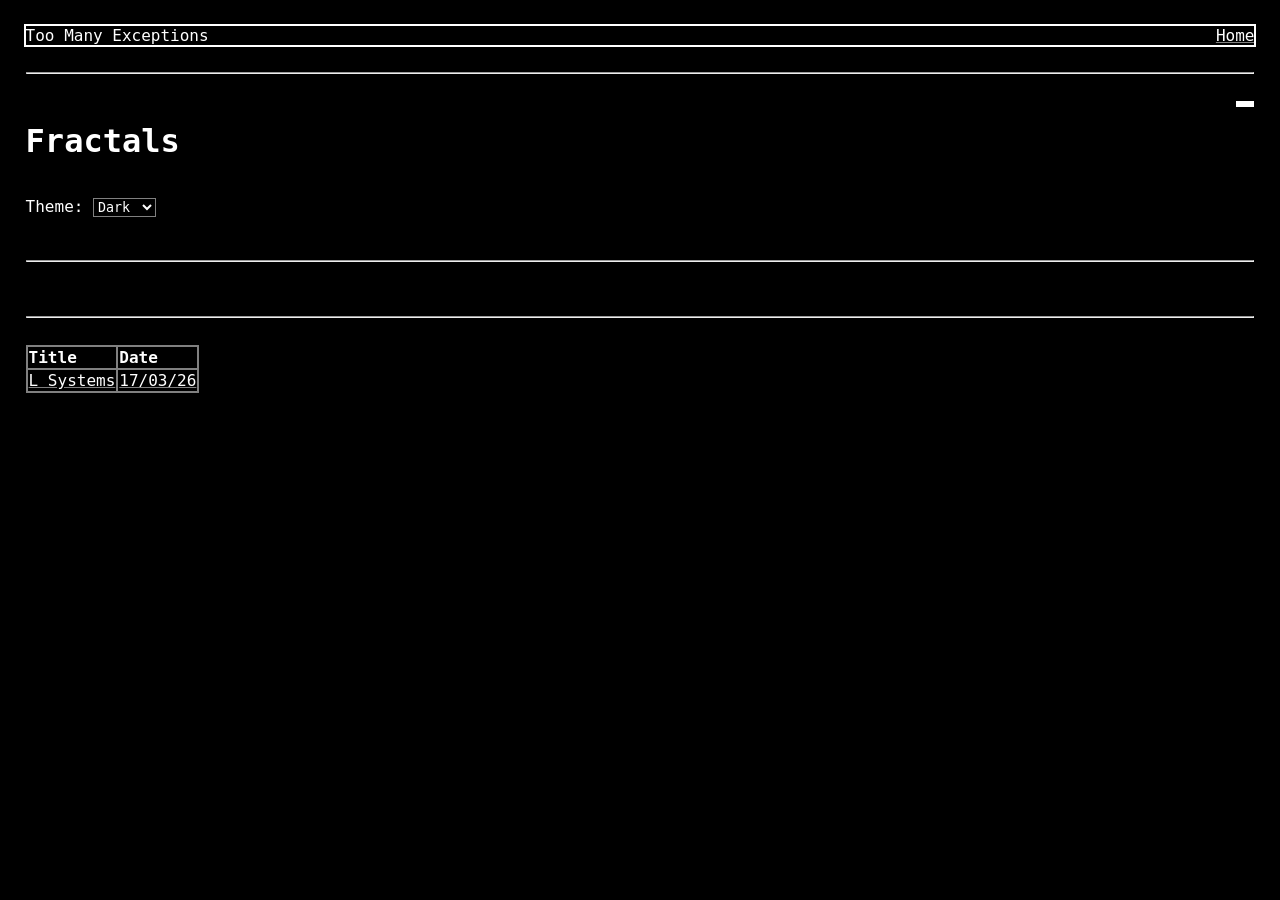
<file: tags/fractals/index.html>
<!DOCTYPE html>
<html>
	<head>
		<link rel="stylesheet" href="/internal/css/style.css"/>
		<link rel="stylesheet" href="/internal/css/dark.css" id="theme"/>

		

		<link rel="icon" type="image/x-icon" href="/internal/favicon/16x16.ico"/>

		<title>Fractals • Too Many Exceptions</title>
	</head>
	<body>
		<nav class="navigation">
			Too Many Exceptions
			<a href="/">Home</a>
		</nav>

		<br>
		<hr>
		<br>

		<nav id="TableOfContents"></nav>

		<h1>Fractals</h1>

		<table>
			
			
			
		</table>

		

		<p>Theme: <select id="themeSelector">
			<option value="light">Light</option>
			<option value="dark">Dark</option>
		</select></p>
		<script src="/internal/js/themeSwitcher.js"></script>

		<br>
		<hr>
		<br>

		
	<article>
		
	</article>

	<br>
	<hr>
	<br>

	<table>
		<thead>
			<tr>
				<th>Title</th>
				<th>Date</th>
			</tr>
		</thead>
		<tbody>
			
				<tr>
					<td><a href="/projects/l-systems/" class="levitate">L Systems</a></td>
					<td><a href="/projects/l-systems/" class="levitate">17/03/26</a></td>
				</tr>
			
		</tbody>
	</table>

	</body>
</html>
</file>
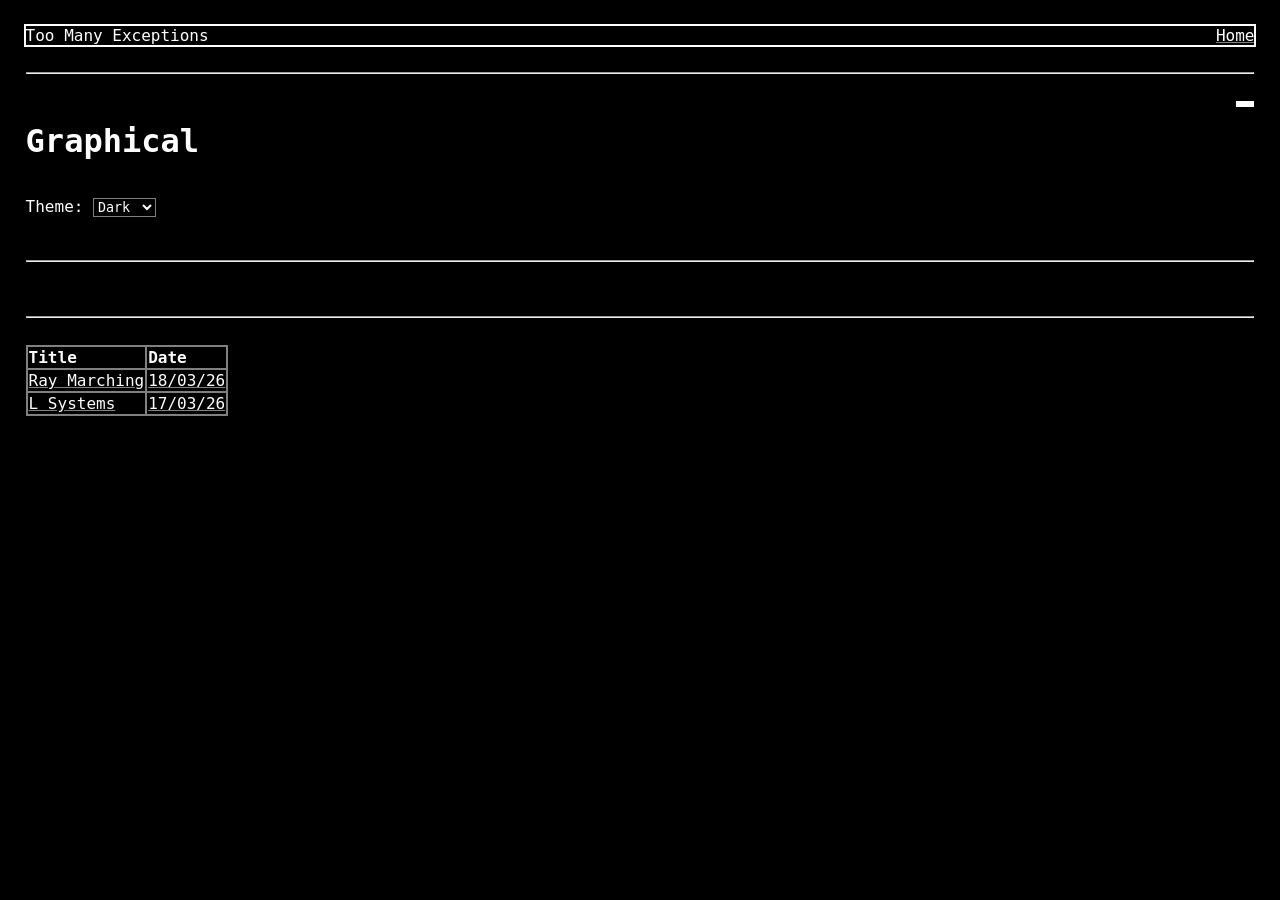
<file: tags/graphical/index.html>
<!DOCTYPE html>
<html>
	<head>
		<link rel="stylesheet" href="/internal/css/style.css"/>
		<link rel="stylesheet" href="/internal/css/dark.css" id="theme"/>

		

		<link rel="icon" type="image/x-icon" href="/internal/favicon/16x16.ico"/>

		<title>Graphical • Too Many Exceptions</title>
	</head>
	<body>
		<nav class="navigation">
			Too Many Exceptions
			<a href="/">Home</a>
		</nav>

		<br>
		<hr>
		<br>

		<nav id="TableOfContents"></nav>

		<h1>Graphical</h1>

		<table>
			
			
			
		</table>

		

		<p>Theme: <select id="themeSelector">
			<option value="light">Light</option>
			<option value="dark">Dark</option>
		</select></p>
		<script src="/internal/js/themeSwitcher.js"></script>

		<br>
		<hr>
		<br>

		
	<article>
		
	</article>

	<br>
	<hr>
	<br>

	<table>
		<thead>
			<tr>
				<th>Title</th>
				<th>Date</th>
			</tr>
		</thead>
		<tbody>
			
				<tr>
					<td><a href="/projects/ray-marching/" class="levitate">Ray Marching</a></td>
					<td><a href="/projects/ray-marching/" class="levitate">18/03/26</a></td>
				</tr>
			
				<tr>
					<td><a href="/projects/l-systems/" class="levitate">L Systems</a></td>
					<td><a href="/projects/l-systems/" class="levitate">17/03/26</a></td>
				</tr>
			
		</tbody>
	</table>

	</body>
</html>
</file>
<file: internal/css/style.css>
:root
{
	--main-font-size: 1rem;
}

body
{
	background-color: var(--main-colour);
	color: var(--accent-colour);

	font-family: monospace, 'Lucida Console';
	font-size: var(--main-font-size);
	margin: 2%;
}

select
{
	background-color: var(--main-colour);
	color: var(--accent-colour);
	border-color: var(--accent2-colour);

	border-style: solid;
	font-family: monospace, 'Lucida Console';
}

body hr
{
	color: var(--accent2-colour);
}
body a
{
	text-decoration-color: var(--accent2-colour);
	color: var(--accent-colour);
}
body a:hover
{
	background-color: var(--accent-colour);
	color: var(--main-colour);
	transition: 0.5s ease all;
}
.levitate:hover
{
	transform: translateY(-20px);
}

body strong
{
	color: var(--accent3-colour);
    font-weight: bolder;
}

table th
{
	outline: 2px solid var(--accent2-colour);
	text-align: left;
}
table td
{
	outline: 2px solid var(--accent2-colour);
}

.navigation
{
	outline: 2px solid var(--accent-colour);
	overflow: hidden;
}

.navigation a
{
	float: right;
	margin-left: 0.8%;
}

#TableOfContents
{
	float: right;
	border-style: solid;
	border-color: var(--accent-colour);
	padding-right: 1%;
	position: sticky;
	top: 0;
}

.textBlock
{
	text-align: left;
	width: calc(var(--main-font-size) * 30);
	margin: 0 auto;
}
.centreInside
{
	text-align: center;
}
.textBlock img
{
	/*max-width: calc(var(--main-font-size) * 30);*/
	width: calc(var(--main-font-size) * 30);
}

.grid-container
{
	display: grid;
	grid-template-columns: repeat(1, 1fr);
	gap: 10px;
	grid-auto-rows: minmax(100px, auto);
}

.grid-container img
{
	max-height: 100px;
}

.grid-container a
{
	color: var(--accent-colour);
	text-decoration: none;

	padding-left: 5px;
	padding-right: 5px;
	border-style: solid;
	border-width: 2px;
	border-radius: 5px;
	border-color: var(--accent2-colour);
}

.portfolio-grid-container
{
	display: grid;
	grid-template-columns: repeat(3, 1fr);
	gap: 10px;
	grid-auto-rows: minmax(100px, auto);
}

.portfolio-grid-container img
{
	max-width: 100%;
	max-height: 100%;
}

.portfolio-grid-container a
{
	color: var(--accent-colour);
	/*text-decoration-color: grey;*/
	text-decoration: none;

	padding-left: 5px;
	padding-right: 5px;
	border-style: solid;
	border-width: 2px;
	border-radius: 5px;
	border-color: var(--accent2-colour);
}

body article
{
	max-width: 60%;
}
body article img
{
	max-width: 100%;
}
</file>
<file: internal/css/dark.css>
:root
{
	--main-colour: black;
	--accent-colour: white;
	--accent2-colour: gray;
	--accent3-colour: darkorange;
}
</file>
